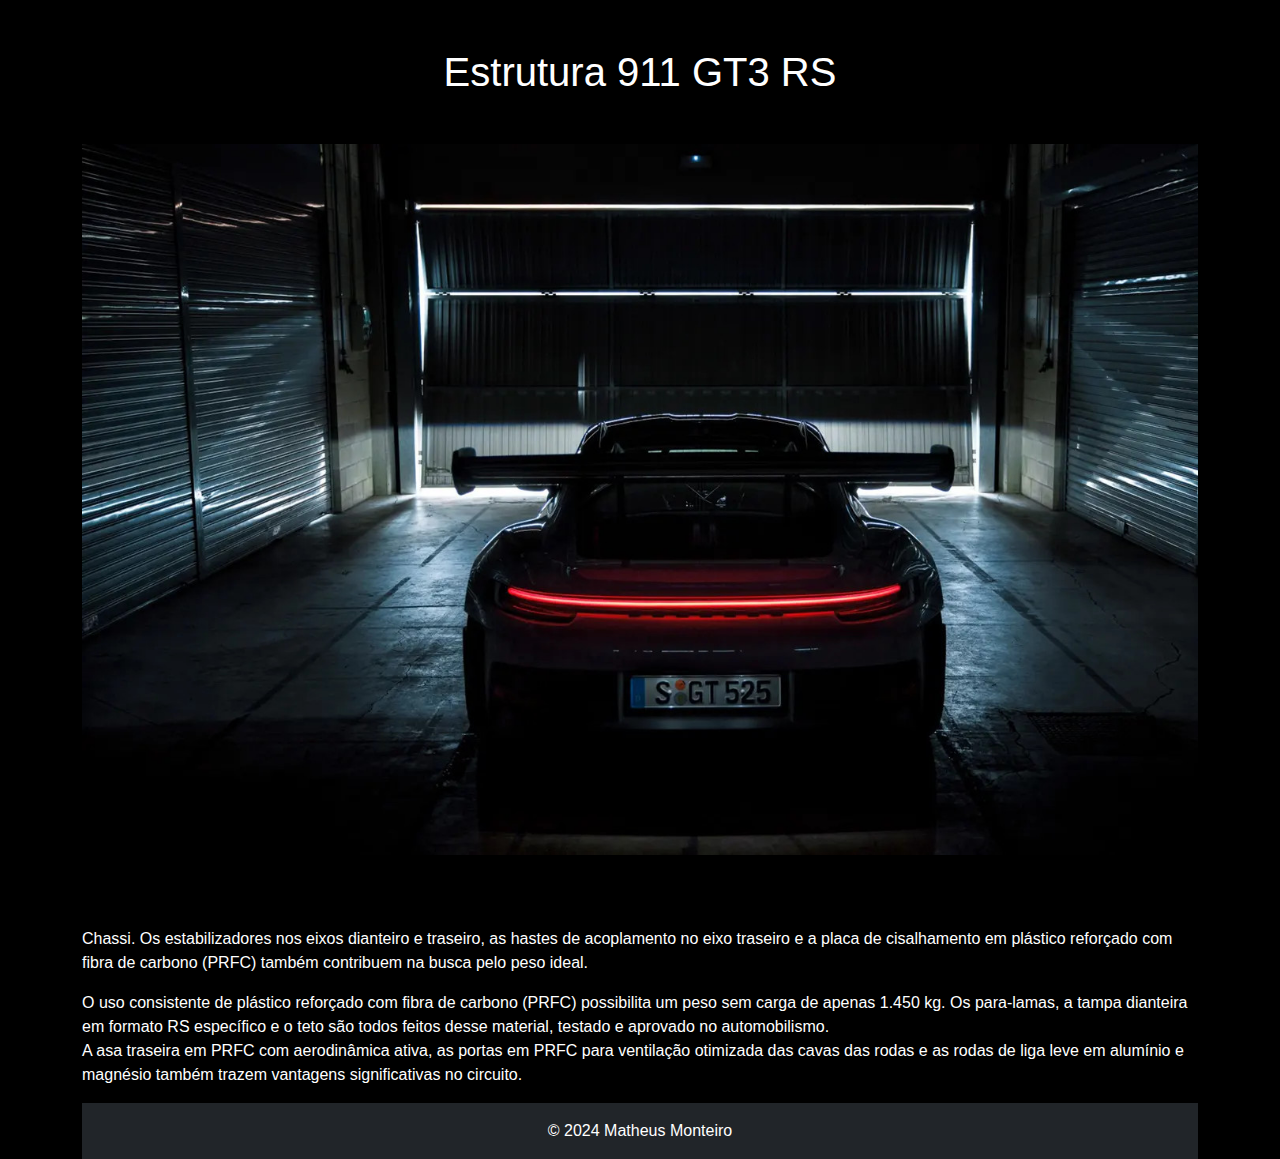
<file: Estrutura.html>
<!DOCTYPE html>
<html lang="pt-br">
<meta charset="utf-8">
<head>
<head>
  <meta name="viewport" content="width=device-width, initial-scale=1.0">
  <div class="text-center my-5">
  <h1>Estrutura 911 GT3 RS</h1>
  </div>
  <link href="https://cdn.jsdelivr.net/npm/bootstrap@5.3.3/dist/css/bootstrap.min.css" rel="stylesheet">
  <style>
    body {
      background-color: #000;
      color: #fff;
      font-family: Arial, sans-serif;
    }
    .porsche-img {
      max-width: 100%;
      height: auto;
    }
    .content {
      text-align: center;
      padding: 20px;
    }
    .logo {
      width: 100px;
      margin-bottom: 20px;
    }
  </style>
</head>
<body>
  <div class="container">
    <div class="text-center my-5">
      <img src="./image.png" alt="Carro Porsche" class="porsche-img mb-4">
    </div>
    <section>
        <p>
            Chassi.
            Os estabilizadores nos eixos dianteiro e traseiro, as hastes de acoplamento no eixo traseiro e a placa de cisalhamento em plástico reforçado com fibra de carbono (PRFC) também contribuem na busca pelo peso ideal.
        </p>
    <p>
        O uso consistente de plástico reforçado com fibra de carbono (PRFC) possibilita um peso sem carga de apenas 1.450 kg. Os para-lamas, a tampa dianteira em formato RS específico e o teto são todos feitos desse material, testado e aprovado no automobilismo.<br> A asa traseira em PRFC com aerodinâmica ativa, as portas em PRFC para ventilação otimizada das cavas das rodas e as rodas de liga leve em alumínio e magnésio também trazem vantagens significativas no circuito.
    </p>
    </section>
    <footer id="page-footer" class="text-center bg-dark text-white py-3">
        &copy; 2024 Matheus Monteiro
      </footer>
      <script src="https://code.jquery.com/jquery-3.3.1.slim.min.js"
        integrity="sha384-q8i/X+965DzO0rT7abK41JStQIAqVgRVzpbzo5smXKp4YfRvH+8abtTE1Pi6jizo"
        crossorigin="anonymous"></script>
      <script src="https://cdnjs.cloudflare.com/ajax/libs/popper.js/1.14.3/umd/popper.min.js"
        integrity="sha384-ZMP7rVo3mIykV+2+9J3UJ46jBk0WLaUAdn689aCwoqbBJiSnjAK/l8WvCWPIPm49"
        crossorigin="anonymous"></script>
      <script src="https://stackpath.bootstrapcdn.com/bootstrap/4.1.3/js/bootstrap.min.js"
        integrity="sha384-ChfqqxuZUCnJSK3+MXmPNIyE6ZbWh2IMqE241rYiqJxyMiZ6OW/JmZQ5stwEULTy"
        crossorigin="anonymous"></script>
      </body>
      </html>
</file>
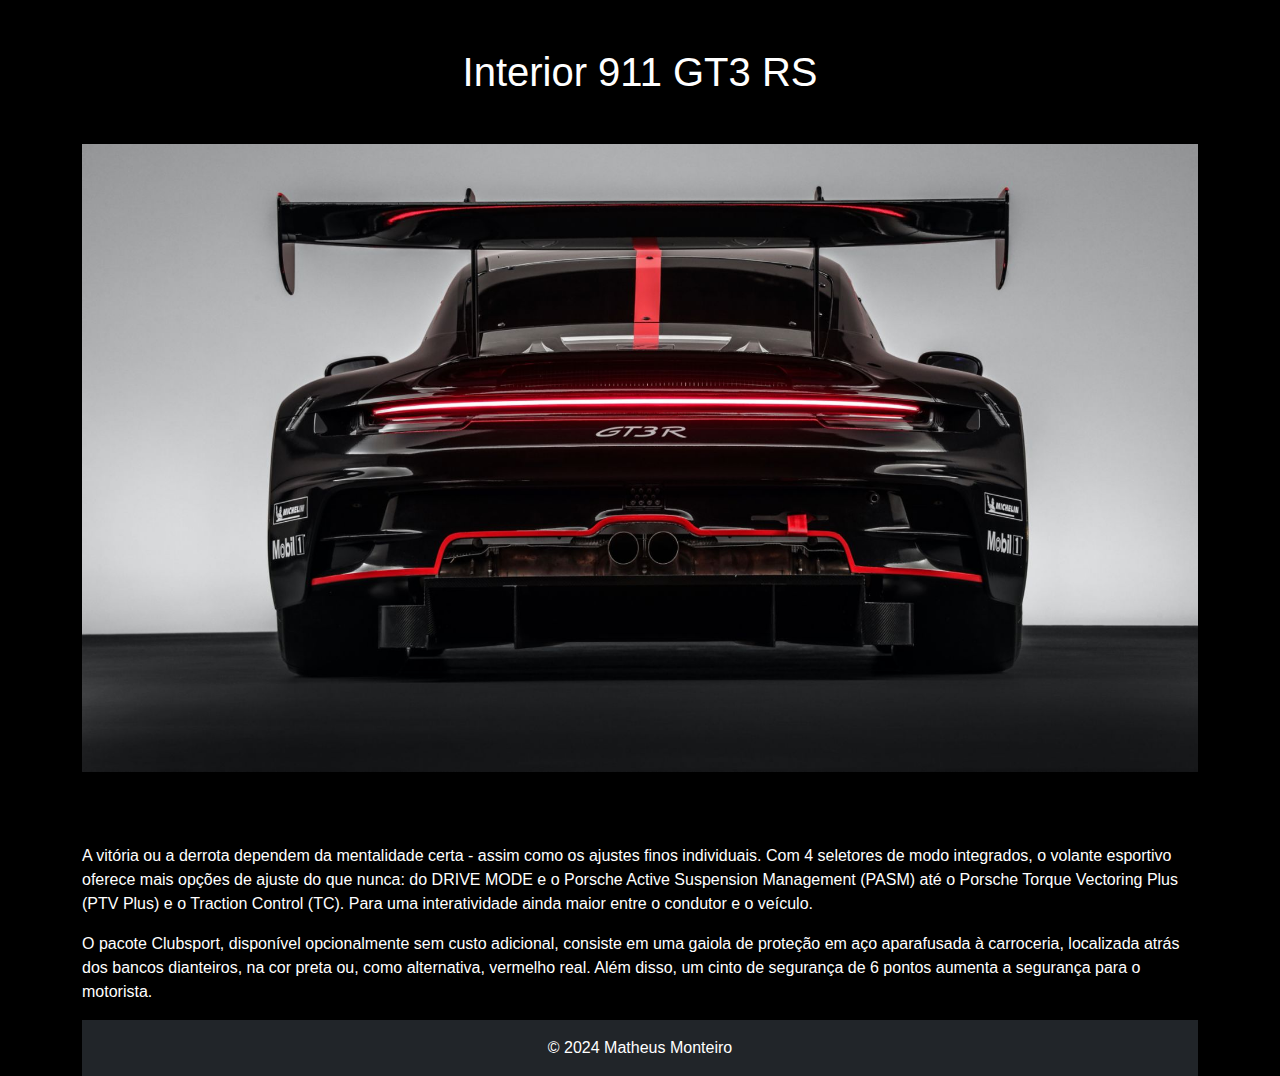
<file: interior.html>
<!DOCTYPE html>
<html lang="pt-br">
<meta charset="utf-8">
<head>
<head>
  <meta name="viewport" content="width=device-width, initial-scale=1.0">
  <div class="text-center my-5">
  <h1>Interior 911 GT3 RS</h1>
  </div>
  <link href="https://cdn.jsdelivr.net/npm/bootstrap@5.3.3/dist/css/bootstrap.min.css" rel="stylesheet">
  <style>
    body {
      background-color: #000;
      color: #fff;
      font-family: Arial, sans-serif;
    }
    .porsche-img {
      max-width: 100%;
      height: auto;
    }
    .content {
      text-align: center;
      padding: 20px;
    }
    .logo {
      width: 100px;
      margin-bottom: 20px;
    }
  </style>
</head>
<body>
  <div class="container">
    <div class="text-center my-5">
      <img src="./estrutura.3.jpeg" alt="Carro Porsche" class="porsche-img mb-4">
    </div>
    <section>
        <p>
            A vitória ou a derrota dependem da mentalidade certa - assim como os ajustes finos individuais. Com 4 seletores de modo integrados, o volante esportivo oferece mais opções de ajuste do que nunca: do DRIVE MODE e o Porsche Active Suspension Management (PASM) até o Porsche Torque Vectoring Plus (PTV Plus) e o Traction Control (TC). Para uma interatividade ainda maior entre o condutor e o veículo.
        </p>
    <p>
        O pacote Clubsport, disponível opcionalmente sem custo adicional, consiste em uma gaiola de proteção em aço aparafusada à carroceria, localizada atrás dos bancos dianteiros, na cor preta ou, como alternativa, vermelho real. Além disso, um cinto de segurança de 6 pontos aumenta a segurança para o motorista.
    </p>
    </section>
    <footer id="page-footer" class="text-center bg-dark text-white py-3">
        &copy; 2024 Matheus Monteiro
      </footer>
      <script src="https://code.jquery.com/jquery-3.3.1.slim.min.js"
        integrity="sha384-q8i/X+965DzO0rT7abK41JStQIAqVgRVzpbzo5smXKp4YfRvH+8abtTE1Pi6jizo"
        crossorigin="anonymous"></script>
      <script src="https://cdnjs.cloudflare.com/ajax/libs/popper.js/1.14.3/umd/popper.min.js"
        integrity="sha384-ZMP7rVo3mIykV+2+9J3UJ46jBk0WLaUAdn689aCwoqbBJiSnjAK/l8WvCWPIPm49"
        crossorigin="anonymous"></script>
      <script src="https://stackpath.bootstrapcdn.com/bootstrap/4.1.3/js/bootstrap.min.js"
        integrity="sha384-ChfqqxuZUCnJSK3+MXmPNIyE6ZbWh2IMqE241rYiqJxyMiZ6OW/JmZQ5stwEULTy"
        crossorigin="anonymous"></script>
      </body>
      </html>
</file>
